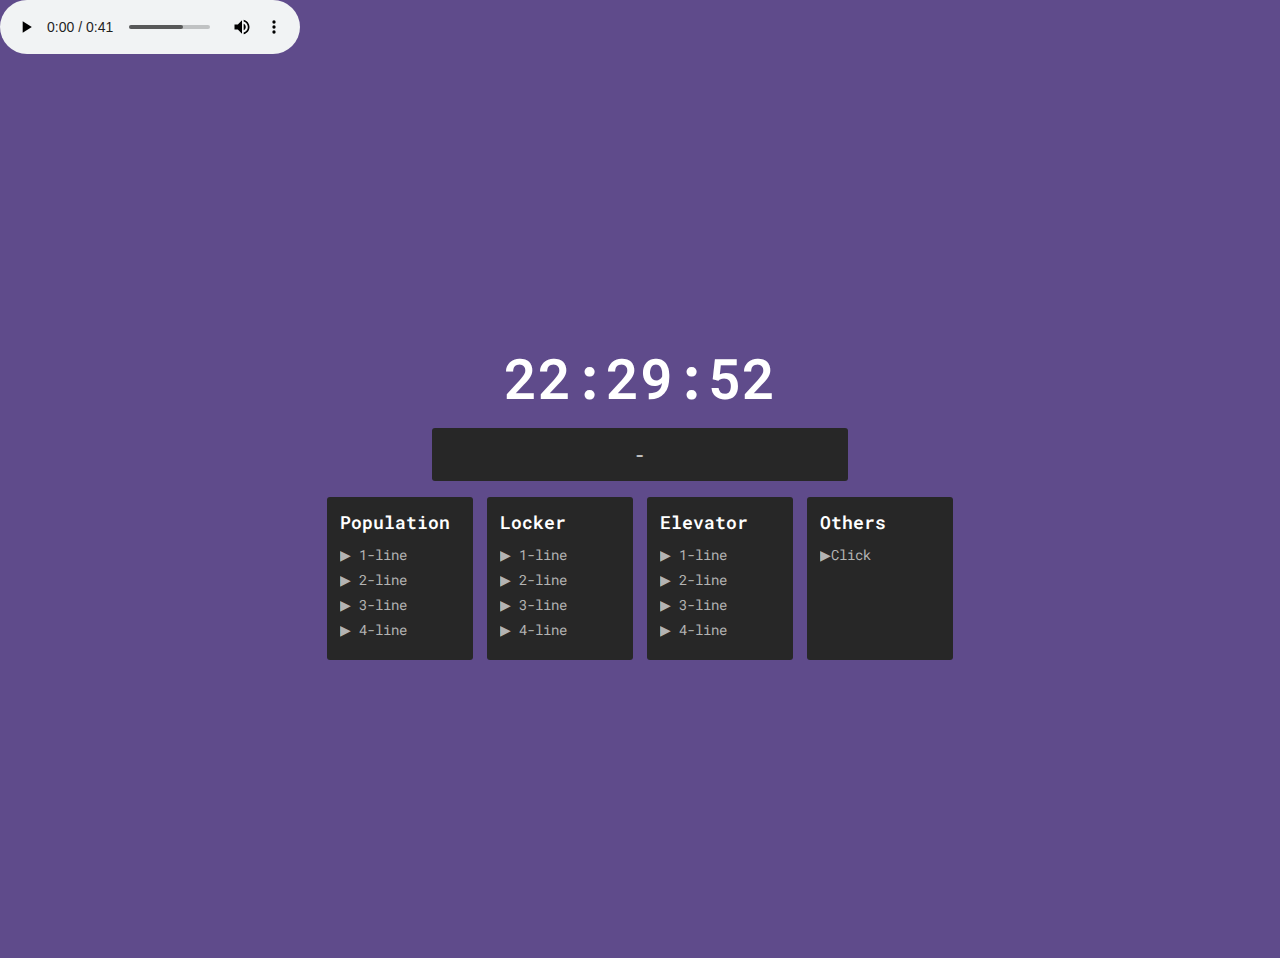
<file: db_final_final/index.html>
<!DOCTYPE html>
<html lang="en">
  <head>
    <meta charset="UTF-8" />
    <meta name="viewport" content="width=device-width, initial-scale=1.0" />
    <meta http-equiv="X-UA-Compatible" content="ie=edge" />

    <title>Homepage</title>
    <link rel="stylesheet" href="styles.css" />
    <link href="favicon.png" rel="shortcut icon" type="image/x-icon" />
  </head>
  <body>

<audio autoplay controls><source src="1.mp3" type="audio/mp3">

</audio>


    <div id="search">
      <input
        id="search-field"
        type="text"
        name="search-field"
        onkeypress="return search(event)"
      />
    </div>
    <div class="container">
      <div id="clock"></div>
      <div class="weather-container">
        <div class="row">
          <div id="weather-description" class="inline"></div>
          <div class="inline">-</div>
          <div id="temp" class="inline"></div>
        </div>
      </div>
      <div id="bookmark-container"></div>
    </div>

    <script src="bookmarks.js"></script>
    <script>
      const searchUrl = "https://google.com/search?q=";
      // Search on enter key event
      function search(e) {
        if (e.keyCode == 13) {
          var val = document.getElementById("search-field").value;
          window.open(searchUrl + val);
        }
      }
      // Get current time and format
      function getTime() {
        let date = new Date(),
          min = date.getMinutes(),
          sec = date.getSeconds(),
          hour = date.getHours();

        return (
          "" +
          (hour < 10 ? "0" + hour : hour) +
          ":" +
          (min < 10 ? "0" + min : min) +
          ":" +
          (sec < 10 ? "0" + sec : sec)
        );
      }
      // Handle Weather request
      function getWeather() {
        let xhr = new XMLHttpRequest();
        // Request to open weather map
        xhr.open(
          "GET",
          "http://api.openweathermap.org/data/2.5/weather?id=4737316&units=imperial&appid=e5b292ae2f9dae5f29e11499c2d82ece"
        );
        xhr.onload = () => {
          if (xhr.readyState === 4) {
            if (xhr.status === 200) {
              let json = JSON.parse(xhr.responseText);
              document.getElementById("temp").innerHTML =
                json.main.temp.toFixed(1) + " F";
              document.getElementById("weather-description").innerHTML =
                json.weather[0].description;
            } else {
              console.log("error msg: " + xhr.status);
            }
          }
        };
        xhr.send();
      }
      // Handle writing out Bookmarks
      function setupBookmarks() {
        const bookmarkContainer = document.getElementById("bookmark-container");
        bookmarkContainer.innerHTML = bookmarks
          .map((b) => {
            const html = ["<div class='bookmark-set'>"];
            html.push(`<div class="bookmark-title">${b.title}</div>`);
            html.push('<div class="bookmark-inner-container">');
            html.push(
              ...b.links.map(
                (l) =>
                  `<a class="bookmark" href="${l.url}" target="_blank">${l.name}</a>`
              )
            );
            html.push("</div></div>");
            return html.join("");
          })
          .join("");
      }

      window.onload = () => {
        setupBookmarks();
        getWeather();
        // Set up the clock
        document.getElementById("clock").innerHTML = getTime();
        // Set clock interval to tick clock
        setInterval(() => {
          document.getElementById("clock").innerHTML = getTime();
        }, 100);
      };

      document.addEventListener("keyup", (event) => {
        if (event.keyCode == 32) {
          // Spacebar code to open search
          document.getElementById("search").style.display = "flex";
          document.getElementById("search-field").focus();
        } else if (event.keyCode == 27) {
          // Esc to close search
          document.getElementById("search-field").value = "";
          document.getElementById("search-field").blur();
          document.getElementById("search").style.display = "none";
        }
      });
    </script>
  </body>
</html>
</file>
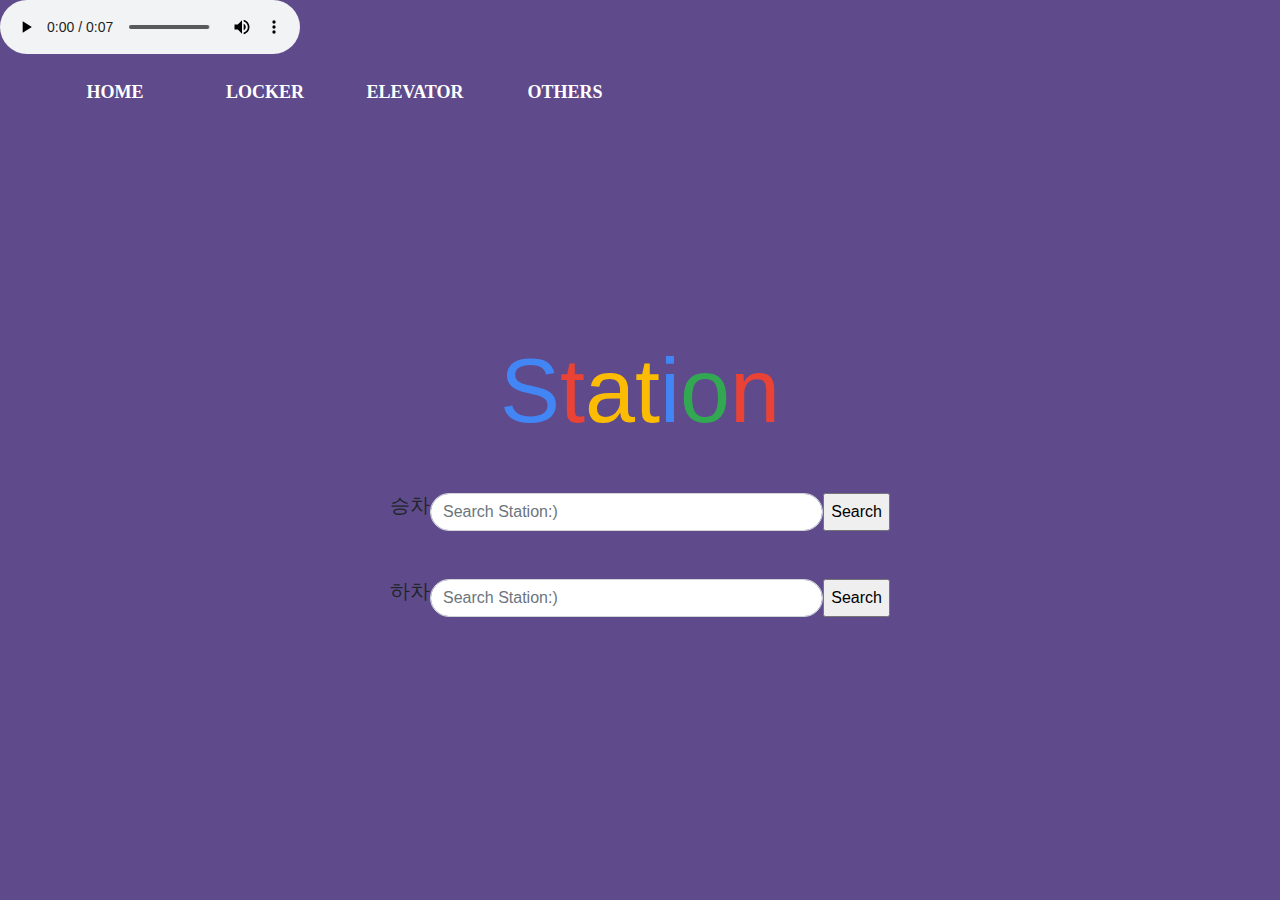
<file: db_final_final/population.html>
<!DOCTYPE html>
<html>

<head>
   <meta charset="UTF-8" />
   <meta name="viewport" content="width=device-width, initial-scale=1.0" />
   <meta http-equiv="X-UA-Compatible" content="ie=edge" />


   <title>Population</title>
     <link rel="stylesheet" href="https://stackpath.bootstrapcdn.com/bootstrap/4.4.1/css/bootstrap.min.css"
       integrity="sha384-Vkoo8x4CGsO3+Hhxv8T/Q5PaXtkKtu6ug5TOeNV6gBiFeWPGFN9MuhOf23Q9Ifjh" crossorigin="anonymous">
   <link rel="stylesheet" href="population.css">
       <link href="favicon.png" rel="shortcut icon" type="image/x-icon" />
<style>

                  #topMenu {
                          height: 30px;
                          width: 850px;

                  }

                  #topMenu ul li {
                          list-style: none;
                          color: white;
                          background-color: #white;
                          float: left;
                          line-height: 30px;
                          vertical-align: middle;
                          text-align: center;
                  }

                  #topMenu .menuLink {
                          text-decoration:none;
                          color: white;
                          display: block;
                          width: 150px;
                          font-size: 18px;
                          font-weight: bold;
                          font-family: "Trebuchet MS";
                  }
                  #topMenu .menuLink:hover {

                          background-color: #ffcc00;
                  }

</style>
</head>

<body>
    <audio autoplay controls><source src="3.mp3" type="audio/mp3"></audio>
  <nav id="topMenu" > <ul> <li><a class="menuLink" href="index.html">HOME</a></li> <li><a class="menuLink" href="locker.html">LOCKER</a></li> <li><a class="menuLink" href="elevator.html">ELEVATOR</a></li> <li>
    <a class="menuLink" href="other.html">OTHERS</a></li></ul> </nav>

  <h1><span>S</span><span>t</span><span>a</span><span>t</span><span>i</span><span>o</span><span>n</span></h1>
  <form action="time_info_in.html" method="GET">
      <div class="mx-auto mt-5 search-bar input-group mb-3 " style="width: 500px;">
        <h5> 승차 </h5>
          <input name="station" type="text" class="form-control rounded-pill" placeholder="Search Station:)"
              aria-label="Recipient's username" aria-describedby="button-addon2">
            <input type="submit" value="Search">
      </div>
  </form>
  <form action="time_info_out.html" method="GET">
      <div class="mx-auto mt-5 search-bar input-group mb-3 " style="width: 500px;">
        <h5> 하차 </h5>
          <input name="station" type="text" class="form-control rounded-pill" placeholder="Search Station:)"
              aria-label="Recipient's username" aria-describedby="button-addon2">
            <input type="submit" value="Search">
      </div>
  </form>
</body>
</html>
</file>
<file: db_final_final/styles.css>
@import url('https://fonts.googleapis.com/css?family=Roboto+Mono');

:root {
  --bg: #5f4b8b;
  --fg: #ffffff;
  --secondaryFg: #b3b3b3;
  --containerBg: #272727;
  --searchBg: var(--containerBg);
  --scrollbarColor: #3f3f3f;
  --fontFamily: 'Roboto Mono', monospace;
}

body {
  background-color: var(--bg);
  margin: 0px;
}

.container {
  width: 100%;
  height: 100vh;
  display: flex;
  align-items: center;
  justify-content: center;
  flex-direction: column;
}

#clock {
  font-family: sans-serif;
  font-size: 3.5rem;
  font-weight: 600;
  font-family: var(--fontFamily);
  color: var(--fg);
  margin-bottom: 0.25em;
}

#search {
  width: 100%;
  height: 100vh;
  background-color: var(--searchBg);
  display: none;
  position: absolute;
  box-sizing: border-box;
  flex-direction: column;
  align-items: center;
  justify-content: center;
}

#search-field {
  width: 90%;
  padding: 0.75em 1em;
  box-sizing: border-box;
  background-color: var(--searchBg);
  border: solid 0px var(--searchBg);
  font-family: var(--fontFamily);
  font-size: 4rem;
  color: var(--fg);
  outline: none;
  border-radius: 3px;
  margin-bottom: 1em;
  text-align: center;
}

.weather-container {
  width: 30%;
  background-color: var(--containerBg);
  padding: 1em;
  border-radius: 3px;
  font-family: var(--fontFamily);
  color: var(--fg);
  text-align: center;
}
.inline {
  display: inline-block;
}

#bookmark-container {
  display: flex;
  flex-direction: row;
  justify-content: center;
  width: 50%;
  margin: 1em 0em;
}

@media only screen and (max-width: 960px) {
  .container {
    height: auto;
  }
  #clock {
    margin-top: 1em;
  }
  .container > .bookmark-container {
    flex-direction: column;
    width: 60%;
  }
  .bookmark-container > .bookmark-set {
    width: auto;
    margin: 1em 0em;
  }
}

.bookmark-set {
  padding: 1em;
  background-color: var(--containerBg);
  border-radius: 3px;
  font-family: var(--fontFamily);
  font-size: 0.85rem;
  width: 25%;
  height: 12em;
  margin: 0em 0.5em;
  box-sizing: border-box;
}

.bookmark-inner-container {
  overflow-y: scroll;
  height: 80%;
  vertical-align: top;
  padding-right: 6px;
  box-sizing: border-box;

  scrollbar-width: thin;
  scrollbar-color: var(--scrollbarColor) #ffffff00;
}

.bookmark-inner-container::-webkit-scrollbar {
  width: 6px;
}
.bookmark-inner-container::-webkit-scrollbar-track {
  background: #ffffff00;
}
.bookmark-inner-container::-webkit-scrollbar-thumb {
  background-color: var(--scrollbarColor);
  border-radius: 6px;
  border: 3px solid #ffffff00;
}

.bookmark-title {
  font-size: 1.1rem;
  font-weight: 600;
  color: var(--fg);
  margin: 0em 0em 0.35em 0em;
}
.bookmark {
  text-decoration: none;
  color: var(--secondaryFg);
  display: block;
  margin: 0.5em 0em;
}
.bookmark:hover {
  color: var(--fg);
}
</file>
<file: db_final_final/population.css>
h1{
   text-align: center;
   margin-top:230px;
   font-size: 90px;
}

h1 span:nth-child(1) {
    color :#4285F4;
  }
h1 span:nth-child(2) {
    color :#EA4335;
}
h1 span:nth-child(3) {
    color :#FBBC03;
}
h1 span:nth-child(4) {
    color :#FBBC03;
}
h1 span:nth-child(5) {
    color :#4285F4;
}
h1 span:nth-child(6) {
    color :#33A853;
}
h1 span:nth-child(7) {
    color :#EA4335;
}
h1 span:nth-child(8) {
    color :#4285F4;
}
h1 span:nth-child(9) {
    color :#FBBC03;
}


.search-bar{
    width: 500px;
}


@import url('https://fonts.googleapis.com/css?family=Roboto+Mono');

:root {
  --bg: #5f4b8b;
  --fg: #ffffff;
  --secondaryFg: #b3b3b3;
  --containerBg: #272727;
  --searchBg: var(--containerBg);
  --scrollbarColor: #3f3f3f;
  --fontFamily: 'Roboto Mono', monospace;
}

body {
  background-color: var(--bg);
  margin: 0px;
}

.container {
  width: 100%;
  height: 100vh;
  display: flex;
  align-items: center;
  justify-content: center;
  flex-direction: column;
}

#clock {
  font-family: sans-serif;
  font-size: 3.5rem;
  font-weight: 600;
  font-family: var(--fontFamily);
  color: var(--fg);
  margin-bottom: 0.25em;
}

#search {
  width: 100%;
  height: 100vh;
  background-color: var(--searchBg);
  display: none;
  position: absolute;
  box-sizing: border-box;
  flex-direction: column;
  align-items: center;
  justify-content: center;
}

#search-field {
  width: 90%;
  padding: 0.75em 1em;
  box-sizing: border-box;
  background-color: var(--searchBg);
  border: solid 0px var(--searchBg);
  font-family: var(--fontFamily);
  font-size: 4rem;
  color: var(--fg);
  outline: none;
  border-radius: 3px;
  margin-bottom: 1em;
  text-align: center;
}


#bookmark-container {
  display: flex;
  flex-direction: row;
  justify-content: center;
  width: 50%;
  margin: 1em 0em;
}

@media only screen and (max-width: 960px) {
  .container {
    height: auto;
  }
  #clock {
    margin-top: 1em;
  }
  .container > .bookmark-container {
    flex-direction: column;
    width: 60%;
  }
  .bookmark-container > .bookmark-set {
    width: auto;
    margin: 1em 0em;
  }
}

.bookmark-set {
  padding: 1em;
  background-color: var(--containerBg);
  border-radius: 3px;
  font-family: var(--fontFamily);
  font-size: 0.85rem;
  width: 25%;
  height: 12em;
  margin: 0em 0.5em;
  box-sizing: border-box;
}

.bookmark-inner-container {
  overflow-y: scroll;
  height: 80%;
  vertical-align: top;
  padding-right: 6px;
  box-sizing: border-box;

  scrollbar-width: thin;
  scrollbar-color: var(--scrollbarColor) #ffffff00;
}

.bookmark-inner-container::-webkit-scrollbar {
  width: 6px;
}
.bookmark-inner-container::-webkit-scrollbar-track {
  background: #ffffff00;
}
.bookmark-inner-container::-webkit-scrollbar-thumb {
  background-color: var(--scrollbarColor);
  border-radius: 6px;
  border: 3px solid #ffffff00;
}

.bookmark-title {
  font-size: 1.1rem;
  font-weight: 600;
  color: var(--fg);
  margin: 0em 0em 0.35em 0em;
}
.bookmark {
  text-decoration: none;
  color: var(--secondaryFg);
  display: block;
  margin: 0.5em 0em;
}
.bookmark:hover {
  color: var(--fg);
}
</file>
